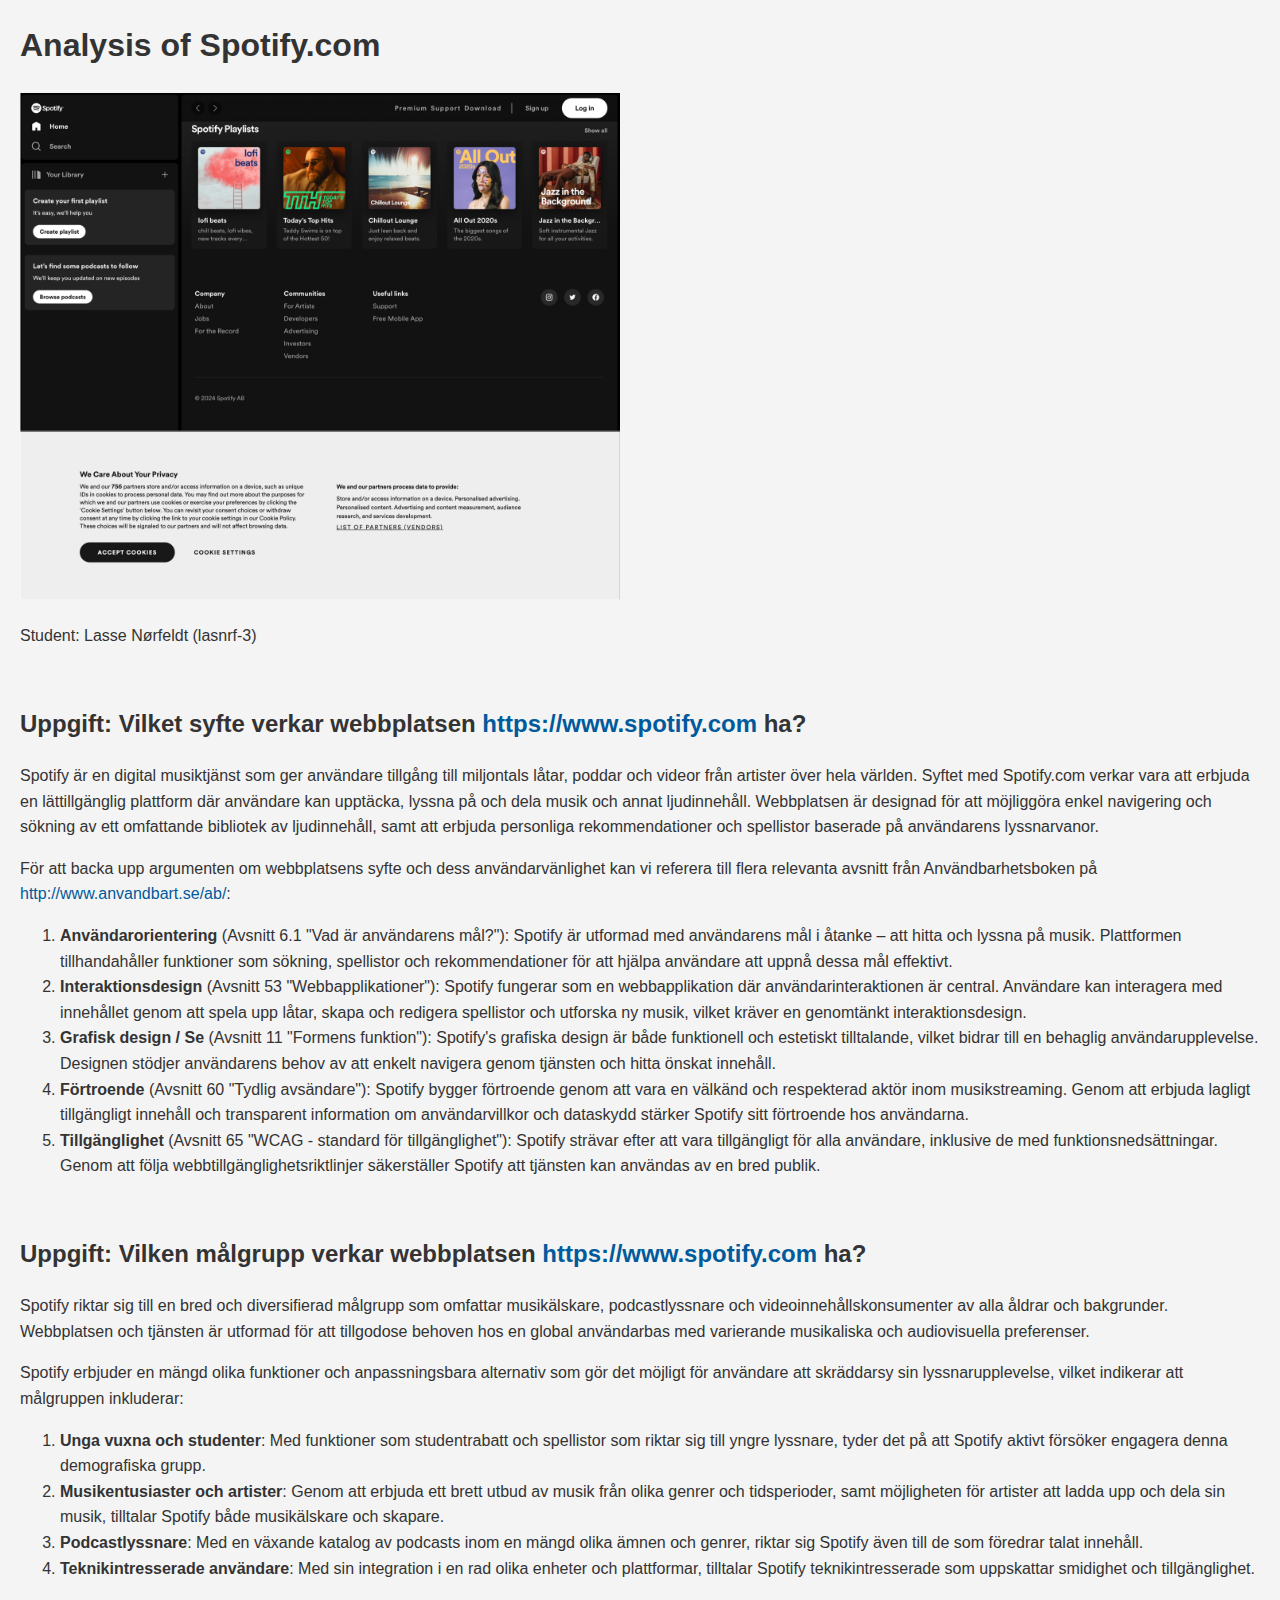
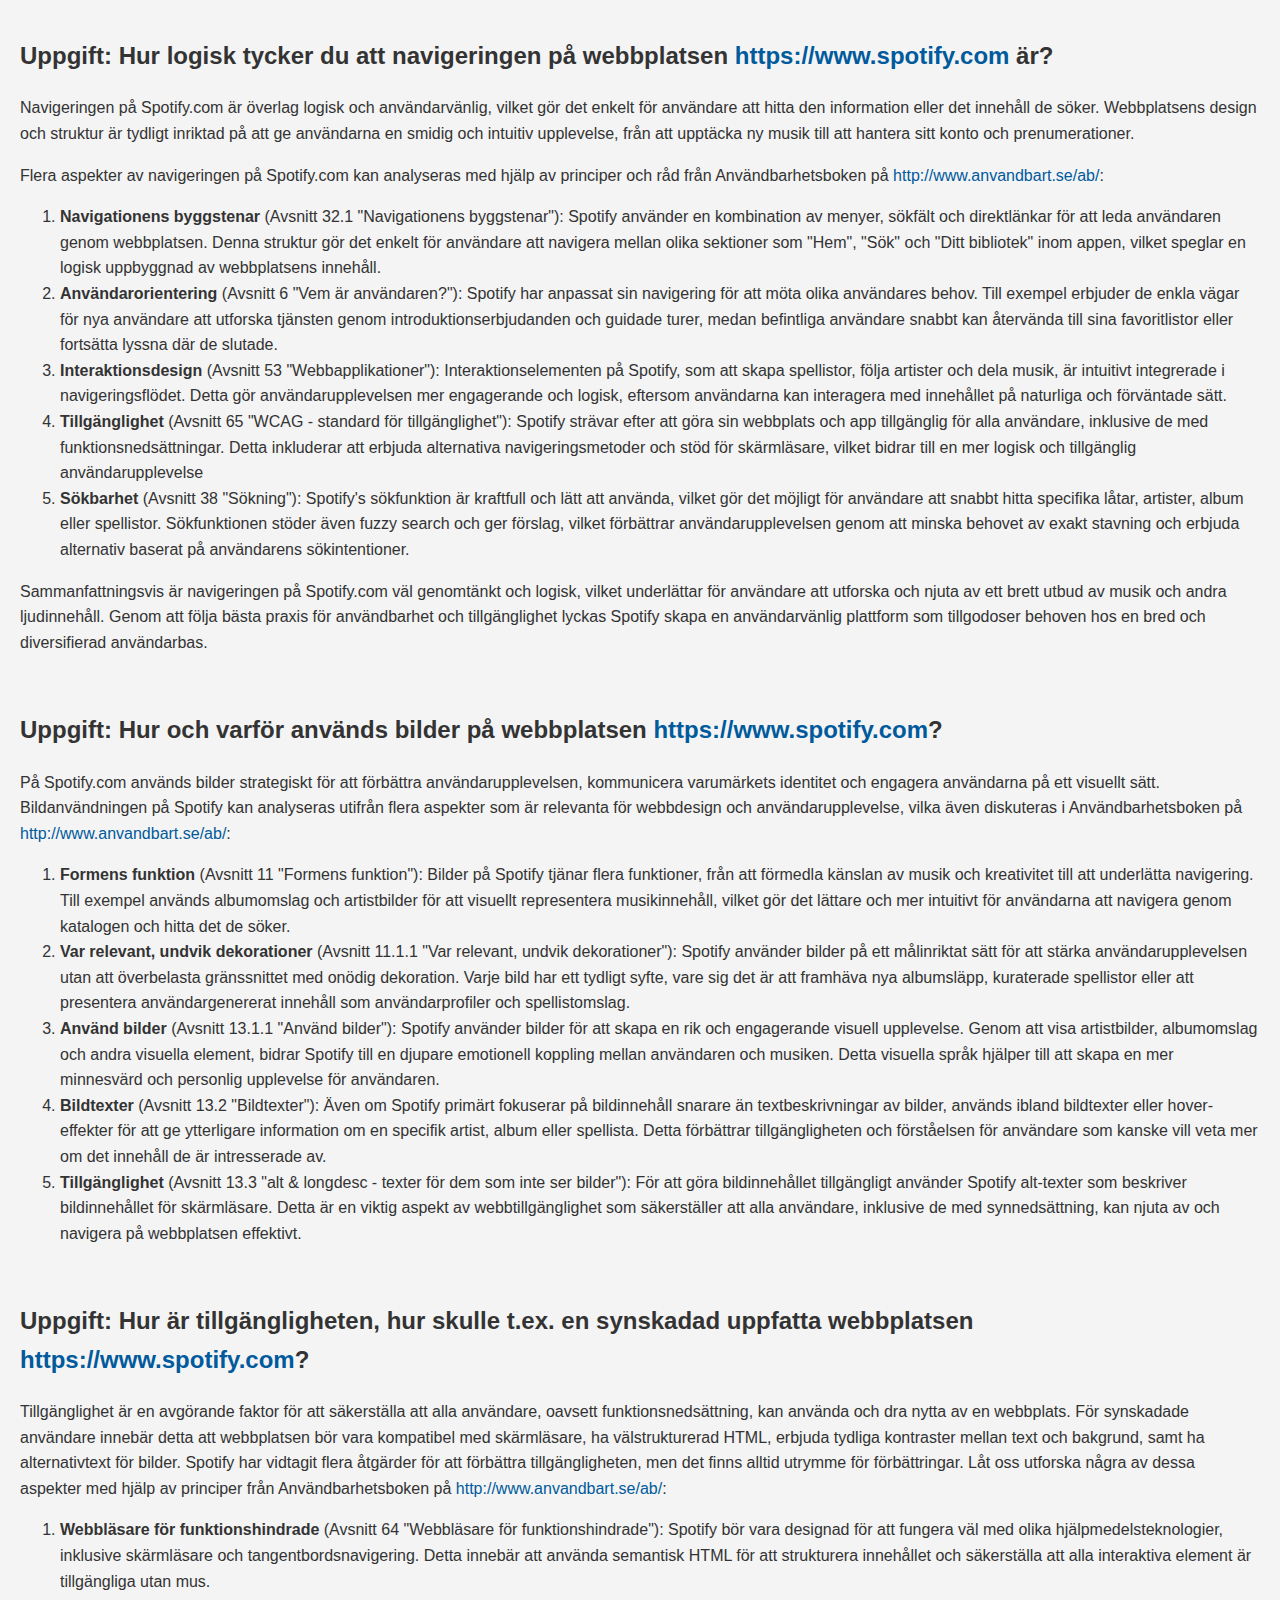
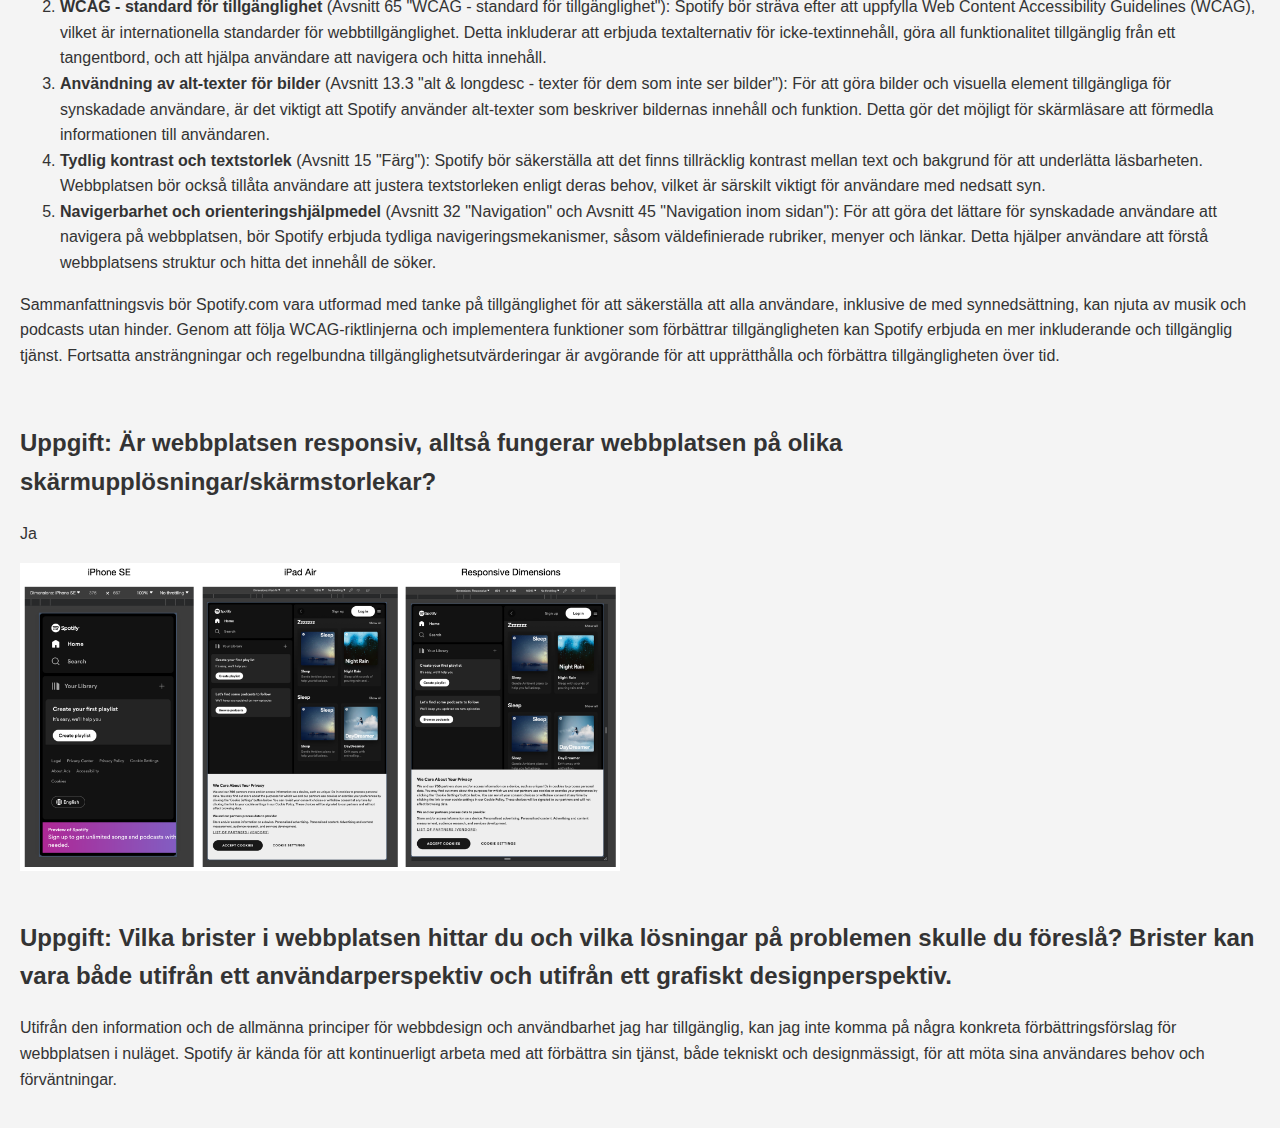
<file: analys.html>
<!DOCTYPE html>
<html lang="sv">

<head>
  <meta charset="UTF-8">
  <meta name="viewport" content="width=device-width, initial-scale=1.0">
  <title>Analysis of Spotify.com</title>
  <link rel="stylesheet" href="styles.css">
</head>

<body>
  <section>
    <h1>Analysis of Spotify.com</h1>
    <img src="assets/images/spotify_home.png" alt="spotify.com skärmbild" width="600">
    <p>Student: Lasse Nørfeldt (lasnrf-3)</p>
  </section>
  <section>
    <h2>Uppgift: Vilket syfte verkar webbplatsen <a href="https://www.spotify.com">https://www.spotify.com</a> ha?</h2>
    <p> Spotify är en digital musiktjänst som ger användare tillgång till miljontals låtar, poddar och videor från
      artister över hela världen. Syftet med Spotify.com verkar vara att erbjuda en lättillgänglig plattform där
      användare kan upptäcka, lyssna på och dela musik och annat ljudinnehåll. Webbplatsen är designad för att
      möjliggöra enkel navigering och sökning av ett omfattande bibliotek av ljudinnehåll, samt att erbjuda personliga
      rekommendationer och spellistor baserade på användarens lyssnarvanor. </p>
    <p> För att backa upp argumenten om webbplatsens syfte och dess användarvänlighet kan vi referera till flera
      relevanta avsnitt från Användbarhetsboken på <a
        href="http://www.anvandbart.se/ab/">http://www.anvandbart.se/ab/</a>: </p>
    <ol>
      <li><strong>Användarorientering</strong> (Avsnitt 6.1 "Vad är användarens mål?"): Spotify är utformad med
        användarens mål i åtanke – att hitta och lyssna på musik. Plattformen tillhandahåller funktioner som sökning,
        spellistor och rekommendationer för att hjälpa användare att uppnå dessa mål effektivt.</li>
      <li><strong>Interaktionsdesign</strong> (Avsnitt 53 "Webbapplikationer"): Spotify fungerar som en webbapplikation
        där användarinteraktionen är central. Användare kan interagera med innehållet genom att spela upp låtar, skapa
        och redigera spellistor och utforska ny musik, vilket kräver en genomtänkt interaktionsdesign.</li>
      <li><strong>Grafisk design / Se</strong> (Avsnitt 11 "Formens funktion"): Spotify's grafiska design är både
        funktionell och estetiskt tilltalande, vilket bidrar till en behaglig användarupplevelse. Designen stödjer
        användarens behov av att enkelt navigera genom tjänsten och hitta önskat innehåll.</li>
      <li><strong>Förtroende</strong> (Avsnitt 60 "Tydlig avsändare"): Spotify bygger förtroende genom att vara en
        välkänd och respekterad aktör inom musikstreaming. Genom att erbjuda lagligt tillgängligt innehåll och
        transparent information om användarvillkor och dataskydd stärker Spotify sitt förtroende hos användarna.</li>
      <li><strong>Tillgänglighet</strong> (Avsnitt 65 "WCAG - standard för tillgänglighet"): Spotify strävar efter att
        vara tillgängligt för alla användare, inklusive de med funktionsnedsättningar. Genom att följa
        webbtillgänglighetsriktlinjer säkerställer Spotify att tjänsten kan användas av en bred publik.</li>
    </ol>
  </section>
  <section>
    <h2>Uppgift: Vilken målgrupp verkar webbplatsen <a href="https://www.spotify.com">https://www.spotify.com</a> ha?
    </h2>
    <p> Spotify riktar sig till en bred och diversifierad målgrupp som omfattar musikälskare, podcastlyssnare och
      videoinnehållskonsumenter av alla åldrar och bakgrunder. Webbplatsen och tjänsten är utformad för att tillgodose
      behoven hos en global användarbas med varierande musikaliska och audiovisuella preferenser. </p>
    <p> Spotify erbjuder en mängd olika funktioner och anpassningsbara alternativ som gör det möjligt för användare att
      skräddarsy sin lyssnarupplevelse, vilket indikerar att målgruppen inkluderar: </p>
    <ol>
      <li><strong>Unga vuxna och studenter</strong>: Med funktioner som studentrabatt och spellistor som riktar sig till
        yngre lyssnare, tyder det på att Spotify aktivt försöker engagera denna demografiska grupp.</li>
      <li><strong>Musikentusiaster och artister</strong>: Genom att erbjuda ett brett utbud av musik från olika genrer
        och tidsperioder, samt möjligheten för artister att ladda upp och dela sin musik, tilltalar Spotify både
        musikälskare och skapare.</li>
      <li><strong>Podcastlyssnare</strong>: Med en växande katalog av podcasts inom en mängd olika ämnen och genrer,
        riktar sig Spotify även till de som föredrar talat innehåll.</li>
      <li><strong>Teknikintresserade användare</strong>: Med sin integration i en rad olika enheter och plattformar,
        tilltalar Spotify teknikintresserade som uppskattar smidighet och tillgänglighet.</li>
    </ol>
  </section>
  <section>
    <h2>Uppgift: Hur logisk tycker du att navigeringen på webbplatsen <a
        href="https://www.spotify.com">https://www.spotify.com</a> är?</h2>
    <p> Navigeringen på Spotify.com är överlag logisk och användarvänlig, vilket gör det enkelt för användare att hitta
      den information eller det innehåll de söker. Webbplatsens design och struktur är tydligt inriktad på att ge
      användarna en smidig och intuitiv upplevelse, från att upptäcka ny musik till att hantera sitt konto och
      prenumerationer. </p>
    <p> Flera aspekter av navigeringen på Spotify.com kan analyseras med hjälp av principer och råd från
      Användbarhetsboken på <a href="http://www.anvandbart.se/ab/">http://www.anvandbart.se/ab/</a>: </p>
    <ol>
      <li><strong>Navigationens byggstenar</strong> (Avsnitt 32.1 "Navigationens byggstenar"): Spotify använder en
        kombination av menyer, sökfält och direktlänkar för att leda användaren genom webbplatsen. Denna struktur gör
        det enkelt för användare att navigera mellan olika sektioner som "Hem", "Sök" och "Ditt bibliotek" inom appen,
        vilket speglar en logisk uppbyggnad av webbplatsens innehåll.</li>
      <li><strong>Användarorientering</strong> (Avsnitt 6 "Vem är användaren?"): Spotify har anpassat sin navigering för
        att möta olika användares behov. Till exempel erbjuder de enkla vägar för nya användare att utforska tjänsten
        genom introduktionserbjudanden och guidade turer, medan befintliga användare snabbt kan återvända till sina
        favoritlistor eller fortsätta lyssna där de slutade.</li>
      <li><strong>Interaktionsdesign</strong> (Avsnitt 53 "Webbapplikationer"): Interaktionselementen på Spotify, som
        att skapa spellistor, följa artister och dela musik, är intuitivt integrerade i navigeringsflödet. Detta gör
        användarupplevelsen mer engagerande och logisk, eftersom användarna kan interagera med innehållet på naturliga
        och förväntade sätt.</li>
      <li><strong>Tillgänglighet</strong> (Avsnitt 65 "WCAG - standard för tillgänglighet"): Spotify strävar efter att
        göra sin webbplats och app tillgänglig för alla användare, inklusive de med funktionsnedsättningar. Detta
        inkluderar att erbjuda alternativa navigeringsmetoder och stöd för skärmläsare, vilket bidrar till en mer logisk
        och tillgänglig användarupplevelse</li>
      <li><strong>Sökbarhet</strong> (Avsnitt 38 "Sökning"): Spotify's sökfunktion är kraftfull och lätt att använda,
        vilket gör det möjligt för användare att snabbt hitta specifika låtar, artister, album eller spellistor.
        Sökfunktionen stöder även fuzzy search och ger förslag, vilket förbättrar användarupplevelsen genom att minska
        behovet av exakt stavning och erbjuda alternativ baserat på användarens sökintentioner.</li>
    </ol>
    <p> Sammanfattningsvis är navigeringen på Spotify.com väl genomtänkt och logisk, vilket underlättar för användare
      att utforska och njuta av ett brett utbud av musik och andra ljudinnehåll. Genom att följa bästa praxis för
      användbarhet och tillgänglighet lyckas Spotify skapa en användarvänlig plattform som tillgodoser behoven hos en
      bred och diversifierad användarbas. </p>
  </section>
  <section>
    <h2>Uppgift: Hur och varför används bilder på webbplatsen <a
        href="https://www.spotify.com">https://www.spotify.com</a>?</h2>
    <p> På Spotify.com används bilder strategiskt för att förbättra användarupplevelsen, kommunicera varumärkets
      identitet och engagera användarna på ett visuellt sätt. Bildanvändningen på Spotify kan analyseras utifrån flera
      aspekter som är relevanta för webbdesign och användarupplevelse, vilka även diskuteras i Användbarhetsboken på <a
        href="http://www.anvandbart.se/ab/">http://www.anvandbart.se/ab/</a>: </p>
    <ol>
      <li><strong>Formens funktion</strong> (Avsnitt 11 "Formens funktion"): Bilder på Spotify tjänar flera funktioner,
        från att förmedla känslan av musik och kreativitet till att underlätta navigering. Till exempel används
        albumomslag och artistbilder för att visuellt representera musikinnehåll, vilket gör det lättare och mer
        intuitivt för användarna att navigera genom katalogen och hitta det de söker.</li>
      <li><strong>Var relevant, undvik dekorationer</strong> (Avsnitt 11.1.1 "Var relevant, undvik dekorationer"):
        Spotify använder bilder på ett målinriktat sätt för att stärka användarupplevelsen utan att överbelasta
        gränssnittet med onödig dekoration. Varje bild har ett tydligt syfte, vare sig det är att framhäva nya
        albumsläpp, kuraterade spellistor eller att presentera användargenererat innehåll som användarprofiler och
        spellistomslag.</li>
      <li><strong>Använd bilder</strong> (Avsnitt 13.1.1 "Använd bilder"): Spotify använder bilder för att skapa en rik
        och engagerande visuell upplevelse. Genom att visa artistbilder, albumomslag och andra visuella element, bidrar
        Spotify till en djupare emotionell koppling mellan användaren och musiken. Detta visuella språk hjälper till att
        skapa en mer minnesvärd och personlig upplevelse för användaren.</li>
      <li><strong>Bildtexter</strong> (Avsnitt 13.2 "Bildtexter"): Även om Spotify primärt fokuserar på bildinnehåll
        snarare än textbeskrivningar av bilder, används ibland bildtexter eller hover-effekter för att ge ytterligare
        information om en specifik artist, album eller spellista. Detta förbättrar tillgängligheten och förståelsen för
        användare som kanske vill veta mer om det innehåll de är intresserade av.</li>
      <li><strong>Tillgänglighet</strong> (Avsnitt 13.3 "alt & longdesc - texter för dem som inte ser bilder"): För att
        göra bildinnehållet tillgängligt använder Spotify alt-texter som beskriver bildinnehållet för skärmläsare. Detta
        är en viktig aspekt av webbtillgänglighet som säkerställer att alla användare, inklusive de med synnedsättning,
        kan njuta av och navigera på webbplatsen effektivt.</li>
    </ol>
  </section>
  <section>
    <h2>Uppgift: Hur är tillgängligheten, hur skulle t.ex. en synskadad uppfatta webbplatsen <a
        href="https://www.spotify.com">https://www.spotify.com</a>?</h2>
    <p> Tillgänglighet är en avgörande faktor för att säkerställa att alla användare, oavsett funktionsnedsättning, kan
      använda och dra nytta av en webbplats. För synskadade användare innebär detta att webbplatsen bör vara kompatibel
      med skärmläsare, ha välstrukturerad HTML, erbjuda tydliga kontraster mellan text och bakgrund, samt ha
      alternativtext för bilder. Spotify har vidtagit flera åtgärder för att förbättra tillgängligheten, men det finns
      alltid utrymme för förbättringar. Låt oss utforska några av dessa aspekter med hjälp av principer från
      Användbarhetsboken på <a href="http://www.anvandbart.se/ab/">http://www.anvandbart.se/ab/</a>: </p>
    <ol>
      <li><strong>Webbläsare för funktionshindrade</strong> (Avsnitt 64 "Webbläsare för funktionshindrade"): Spotify bör
        vara designad för att fungera väl med olika hjälpmedelsteknologier, inklusive skärmläsare och
        tangentbordsnavigering. Detta innebär att använda semantisk HTML för att strukturera innehållet och säkerställa
        att alla interaktiva element är tillgängliga utan mus.</li>
      <li><strong>WCAG - standard för tillgänglighet</strong> (Avsnitt 65 "WCAG - standard för tillgänglighet"): Spotify
        bör sträva efter att uppfylla Web Content Accessibility Guidelines (WCAG), vilket är internationella standarder
        för webbtillgänglighet. Detta inkluderar att erbjuda textalternativ för icke-textinnehåll, göra all
        funktionalitet tillgänglig från ett tangentbord, och att hjälpa användare att navigera och hitta innehåll.</li>
      <li><strong>Användning av alt-texter för bilder</strong> (Avsnitt 13.3 "alt & longdesc - texter för dem som inte
        ser bilder"): För att göra bilder och visuella element tillgängliga för synskadade användare, är det viktigt att
        Spotify använder alt-texter som beskriver bildernas innehåll och funktion. Detta gör det möjligt för skärmläsare
        att förmedla informationen till användaren.</li>
      <li><strong>Tydlig kontrast och textstorlek</strong> (Avsnitt 15 "Färg"): Spotify bör säkerställa att det finns
        tillräcklig kontrast mellan text och bakgrund för att underlätta läsbarheten. Webbplatsen bör också tillåta
        användare att justera textstorleken enligt deras behov, vilket är särskilt viktigt för användare med nedsatt
        syn.</li>
      <li><strong>Navigerbarhet och orienteringshjälpmedel</strong> (Avsnitt 32 "Navigation" och Avsnitt 45 "Navigation
        inom sidan"): För att göra det lättare för synskadade användare att navigera på webbplatsen, bör Spotify erbjuda
        tydliga navigeringsmekanismer, såsom väldefinierade rubriker, menyer och länkar. Detta hjälper användare att
        förstå webbplatsens struktur och hitta det innehåll de söker. </li>
    </ol>
    <p> Sammanfattningsvis bör Spotify.com vara utformad med tanke på tillgänglighet för att säkerställa att alla
      användare, inklusive de med synnedsättning, kan njuta av musik och podcasts utan hinder. Genom att följa
      WCAG-riktlinjerna och implementera funktioner som förbättrar tillgängligheten kan Spotify erbjuda en mer
      inkluderande och tillgänglig tjänst. Fortsatta ansträngningar och regelbundna tillgänglighetsutvärderingar är
      avgörande för att upprätthålla och förbättra tillgängligheten över tid. </p>
  </section>
  <section>
    <h2>Uppgift: Är webbplatsen responsiv, alltså fungerar webbplatsen på olika skärmupplösningar/skärmstorlekar?</h2>
    <p>Ja</p>
    <img src="assets/images/spotify_responsive-design.png" alt="Spotify.com responsive design" width="600">
  </section>
  <section>
    <h2>Uppgift: Vilka brister i webbplatsen hittar du och vilka lösningar på problemen skulle du föreslå? Brister kan
      vara både utifrån ett användarperspektiv och utifrån ett grafiskt designperspektiv.</h2>
    <p> Utifrån den information och de allmänna principer för webbdesign och användbarhet jag har tillgänglig, kan jag
      inte komma på några konkreta förbättringsförslag för webbplatsen i nuläget. Spotify är kända för att kontinuerligt
      arbeta med att förbättra sin tjänst, både tekniskt och designmässigt, för att möta sina användares behov och
      förväntningar. </p>
  </section>
</body>

</html>
</file>
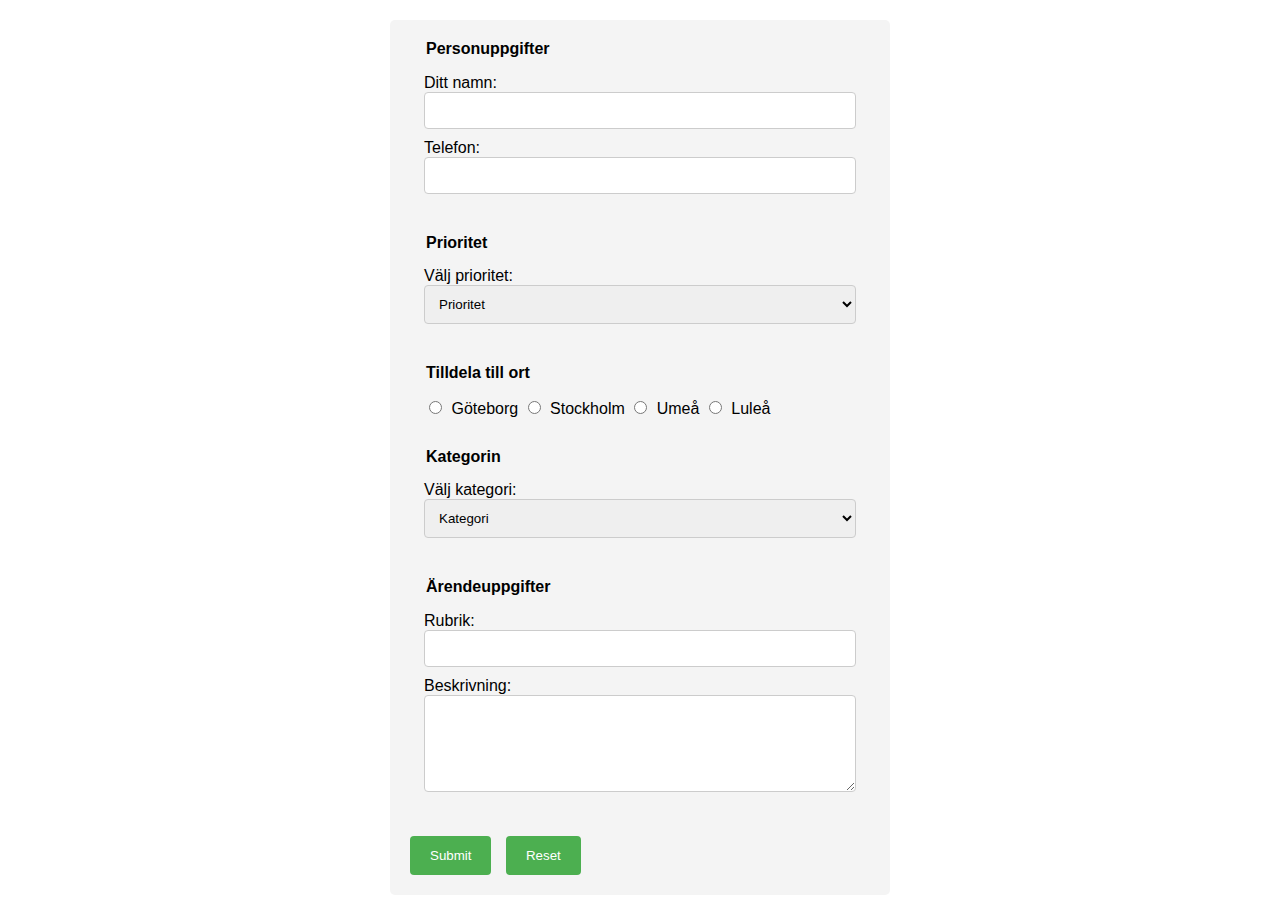
<file: form.html>
<!DOCTYPE html>
<html lang="en">

<head>
  <meta charset="UTF-8">
  <meta name="viewport" content="width=device-width, initial-scale=1.0">
  <title>Formulär</title>
  <style>
    body {
      font-family: Arial, sans-serif;
      max-width: 500px;
      margin: 0 auto;
      padding: 20px;
    }

    form {
      background-color: #f4f4f4;
      padding: 20px;
      border-radius: 5px;
    }

    fieldset {
      border: none;
      margin-bottom: 20px;
    }

    legend {
      font-weight: bold;
      margin-bottom: 10px;
    }

    label {
      margin-bottom: 5px;
    }

    input[type="text"],
    input[type="tel"],
    select,
    textarea {
      width: 100%;
      padding: 10px;
      border: 1px solid #ccc;
      border-radius: 4px;
      box-sizing: border-box;
      margin-bottom: 10px;
    }

    input[type="radio"],
    input[type="checkbox"] {
      margin-right: 5px;
    }

    input[type="submit"],
    input[type="reset"] {
      background-color: #4CAF50;
      color: white;
      padding: 12px 20px;
      border: none;
      border-radius: 4px;
      cursor: pointer;
      margin-right: 10px;
    }

    input[type="submit"]:hover,
    input[type="reset"]:hover {
      background-color: #45a049;
    }
  </style>
</head>

<body>
  <form action="https://staff.www.ltu.se/~susfah/uppgift3b/parse_form.php" method="POST">
    <fieldset>
      <legend>Personuppgifter</legend>
      <label for="namn">Ditt namn:</label>
      <input type="text" id="namn" name="namn" required>

      <label for="telefon">Telefon:</label>
      <input type="tel" id="telefon" name="telefon" required>
    </fieldset>

    <fieldset>
      <legend>Prioritet</legend>
      <label for="prioritet">Välj prioritet:</label>
      <select id="prioritet" name="prioritet" required>
        <option value="" disabled selected hidden>Prioritet</option>
        <option value="1">Låg</option>
        <option value="2">Normal</option>
        <option value="3">Hög</option>
      </select>
    </fieldset>

    <fieldset>
      <legend>Tilldela till ort</legend>
      <input type="radio" id="gbg" name="ort" value="gbg" required>
      <label for="gbg">Göteborg</label>

      <input type="radio" id="sthlm" name="ort" value="sthlm">
      <label for="sthlm">Stockholm</label>

      <input type="radio" id="ume" name="ort" value="ume">
      <label for="ume">Umeå</label>

      <input type="radio" id="lule" name="ort" value="lule">
      <label for="lule">Luleå</label>
    </fieldset>

    <fieldset>
      <legend>Kategorin</legend>
      <label for="kategori">Välj kategori:</label>
      <select id="kategori" name="kategori" required>
        <option value="" disabled selected hidden>Kategori</option>
        <option value="fakt">Fakturering</option>
        <option value="net">Internet</option>
        <option value="tel">Telefoni</option>
        <option value="epost">E-post</option>
      </select>
    </fieldset>

    <fieldset>
      <legend>Ärendeuppgifter</legend>
      <label for="rubrik">Rubrik:</label>
      <input type="text" id="rubrik" name="rubrik" required>

      <label for="beskrivning">Beskrivning:</label>
      <textarea id="beskrivning" name="beskrivning" rows="5" required></textarea>
    </fieldset>

    <input type="submit" name="skicka" value="Submit">
    <input type="reset" value="Reset">
  </form>
</body>

</html>
</file>
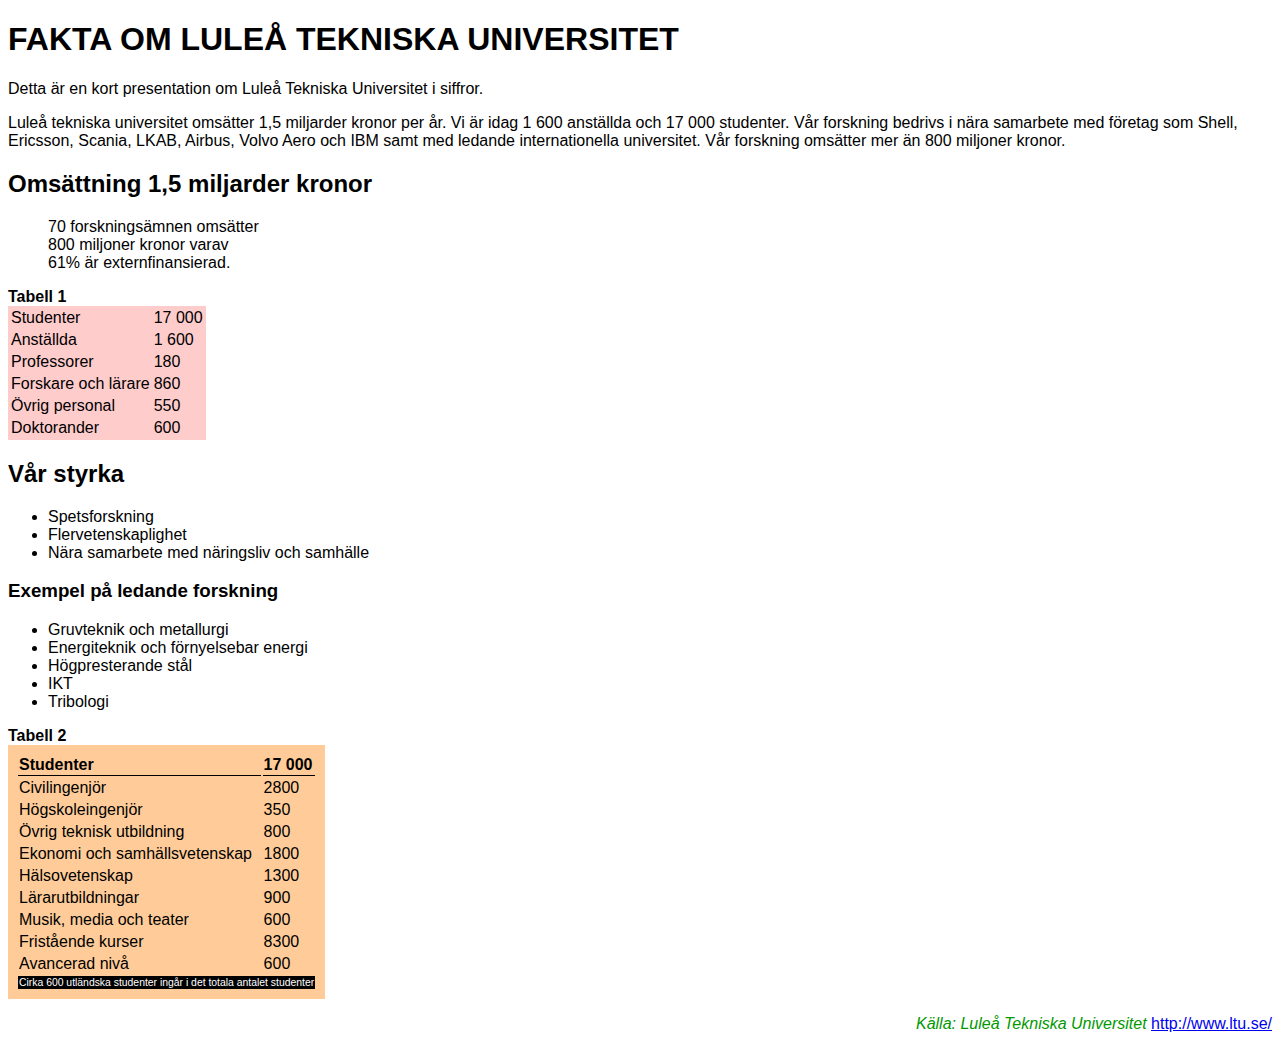
<file: ltu.html>
<!DOCTYPE html>
<html lang="sv">

<head>
	<meta charset="utf-8">
	<title>FAKTA OM LULEÅ TEKNISKA UNIVERSITET</title>
	<style>
		/* Typsnitt för h1-h6 */
		h1,
		h2,
		h3,
		h4,
		h5,
		h6 {
			font-family: Arial, Helvetica, sans-serif;
		}

		/* Typsnitt för övrig text */
		body {
			font-family: Candara, Verdana, sans-serif;
		}

		/* Ta bort punkter från första listan */
		.lista {
			list-style-type: none;
		}

		/* Vänsterjustera och fet stil för tabellrubriker */
		caption {
			text-align: left;
			font-weight: bold;
		}

		/* Bakgrundsfärg för tabell1 */
		.tabell1 {
			background-color: #ffcccc;
		}

		/* Bakgrundsfärg för tabell2 och inre marginal */
		.tabell2 {
			background-color: #ffcc99;
			padding: 0.5rem;
		}

		/* Vänsterjustera och lägga till en understrykning för tabellrubriker i tabell2 */
		.tabell2 th {
			text-align: left;
			border-bottom: 1px solid black;
		}

		/* Vit text, svart bakgrund och mindre teckenstorlek för sidfoten i tabell2 */
		.tabell2 .foot {
			color: white;
			background-color: black;
			font-size: 0.65rem;
		}

		/* Grön färg för text längst ner */
		#source {
			color: #009900;
			text-align: right;
			font-style: italic;
		}

		/* Normal stil för länken i sidfoten */
		#source a {
			font-style: normal;
		}

		/* Ändra färg/bakgrundsfärg på länk vid hovring */
		a:hover {
			color: white;
			background-color: #009900;
		}
	</style>
</head>

</head>

<body>
	<h1>FAKTA OM LULEÅ TEKNISKA UNIVERSITET</h1>
	<p>
		Detta är en kort presentation om Luleå Tekniska Universitet i siffror.
	</p>
	<p>
		Luleå tekniska universitet omsätter 1,5 miljarder kronor per år.
		Vi är idag 1 600 anställda och 17 000 studenter. Vår forskning bedrivs i nära samarbete med
		företag som Shell, Ericsson, Scania, LKAB, Airbus, Volvo Aero och IBM samt med ledande
		internationella universitet. Vår forskning omsätter mer än 800 miljoner kronor.
	</p>
	<h2>Omsättning 1,5 miljarder kronor</h2>
	<ul class="lista">
		<li>70 forskningsämnen omsätter </li>
		<li>800 miljoner kronor varav </li>
		<li>61% är externfinansierad.</li>
	</ul>
	<table class="tabell1">
		<caption>Tabell 1</caption>
		<tbody>
			<tr>
				<td>Studenter</td>
				<td>17 000</td>
			</tr>
			<tr>
				<td>Anställda</td>
				<td>1 600</td>
			</tr>
			<tr>
				<td>Professorer</td>
				<td>180</td>
			</tr>
			<tr>
				<td>Forskare och lärare</td>
				<td>860</td>
			</tr>
			<tr>
				<td>Övrig personal</td>
				<td>550</td>
			</tr>
			<tr>
				<td>Doktorander</td>
				<td>600</td>
			</tr>
		</tbody>
	</table>
	<h2>Vår styrka</h2>
	<ul>
		<li>Spetsforskning</li>
		<li>Flervetenskaplighet</li>
		<li>Nära samarbete med näringsliv och samhälle</li>
	</ul>

	<h3>Exempel på ledande forskning</h3>
	<ul>
		<li>Gruvteknik och metallurgi</li>
		<li>Energiteknik och förnyelsebar energi</li>
		<li>Högpresterande stål</li>
		<li>IKT</li>
		<li>Tribologi</li>
	</ul>

	<table class="tabell2">
		<caption>Tabell 2</caption>
		<thead>
			<tr>
				<th>Studenter</th>
				<th>17 000</th>
			</tr>
		</thead>
		<tbody>
			<tr>
				<td>Civilingenjör<br>
				</td>
				<td>2800<br>
				</td>
			</tr>
			<tr>
				<td>Högskoleingenjör<br>
				</td>
				<td>350<br>
				</td>
			</tr>
			<tr>
				<td>Övrig teknisk utbildning<br>
				</td>
				<td>800<br>
				</td>
			</tr>
			<tr>
				<td>Ekonomi och samhällsvetenskap<br>
				</td>
				<td>1800<br>
				</td>
			</tr>
			<tr>
				<td>Hälsovetenskap<br>
				</td>
				<td>1300<br>
				</td>
			</tr>
			<tr>
				<td>Lärarutbildningar<br>
				</td>
				<td>900<br>
				</td>
			</tr>
			<tr>
				<td>Musik, media och teater<br>
				</td>
				<td>600<br>
				</td>
			</tr>
			<tr>
				<td>Fristående kurser<br>
				</td>
				<td>8300<br>
				</td>
			</tr>
			<tr>
				<td>Avancerad nivå<br>
				</td>
				<td>600<br>
				</td>
			</tr>
		</tbody>
		<tfoot>
			<tr class="foot">
				<td colspan="2">
					Cirka 600 utländska studenter ingår i det totala antalet studenter
				</td>
			</tr>
		</tfoot>
	</table>
	<p id="source">Källa: Luleå Tekniska Universitet <a href="http://www.ltu.se/">http://www.ltu.se/</a></p>
</body>

</html>
</file>
<file: styles.css>
body {
  font-family: Arial, sans-serif;
  margin: 0;
  padding: 0;
  background-color: #f4f4f4;
  color: #333;
  line-height: 1.6;
}

header {
  background-color: #005a9c;
  color: #fff;
  padding-top: 30px;
  padding-bottom: 15px;
  text-align: center;
}

header img {
  max-width: 100px;
  border-radius: 50%;
}

h1,
h2,
h3 {
  margin-top: 0;
}

section {
  padding: 20px;
}

table {
  width: 100%;
  border-collapse: collapse;
  margin-top: 20px;
}

table,
th,
td {
  border: 1px solid #ddd;
}

th,
td {
  padding: 10px;
  text-align: left;
}

th {
  background-color: #f8f8f8;
}

a {
  color: #005a9c;
  text-decoration: none;
}

a:hover {
  text-decoration: underline;
}

@media (max-width: 600px) {
  header,
  footer {
    text-align: center;
  }

  table,
  th,
  td {
    display: block;
  }

  td {
    text-align: right;
  }

  td::before {
    content: attr(data-label);
    float: left;
    font-weight: bold;
  }
}
</file>
